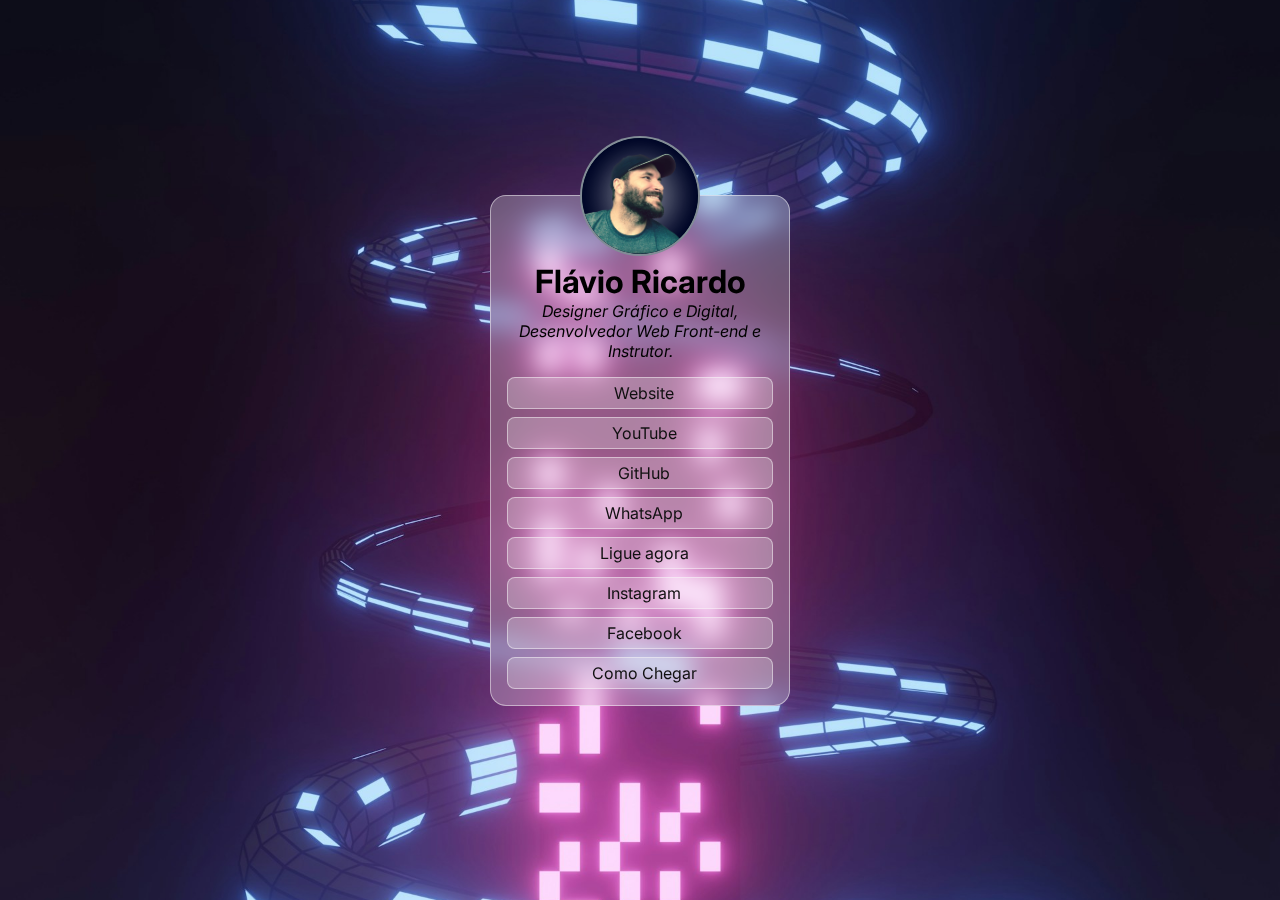
<file: index.html>
<!DOCTYPE html>
<html lang="pt-BR">

<head>
    <meta charset="UTF-8">
    <meta name="viewport" content="width=device-width, initial-scale=1.0">
    <title>Flávio Ricardo</title>
    <link rel="stylesheet" href="css/style.css">
    <script src="js/fontawesome.js" defer></script>
</head>

<body>
    <main>
        <div class="perfil">
            <div class="foto">
                <img src="assets/foto-perfil.webp" alt="">
            </div>
            <div class="logo">
                <img src="assets/logo.png" alt="">
            </div>
        </div>
        <h1>Flávio Ricardo</h1>
        <p>Designer Gráfico e Digital, Desenvolvedor Web Front-end e
            Instrutor.</p>
        <ul>
            <li><a href="https://flavioricardo.com.br" target="_blank">
                    <i class="fa-solid fa-earth-americas"></i>
                    Website</a>
            </li>
            <li><a href="https://youtube.com/flavioricardodesign" target="_blank"><i
                        class="fa-brands fa-youtube"></i>YouTube</a>
            </li>
            <li>
                <a href="https://github.com/fhricardo" target="_blank">
                    <i class="fa-brands fa-github"></i>GitHub
                </a>
            </li>
            <li><a href="https://wa.me/5511947091137" target="_blank"><i class="fa-brands fa-whatsapp"></i> WhatsApp</a>
            </li>
            <li><a href="tel:+5511947091137"><i class="fa-solid fa-phone"></i>Ligue agora</a>
            </li>
            <li><a href="https://instagram.com/flavioricardodesign" target="_blank"><i
                        class="fa-brands fa-instagram"></i>Instagram</a>
            </li>
            <li><a href="https://facebook.com/flavioricardodesign" target="_blank"><i
                        class="fa-brands fa-square-facebook"></i>Facebook</a>
            </li>
            <li><a href="https://maps.app.goo.gl/ZYitF8eaWjLpbrXo6" target="_blank"><i
                        class="fa-solid fa-location-dot"></i>Como Chegar</a>
            </li>
        </ul>

    </main>
</body>

</html>
</file>
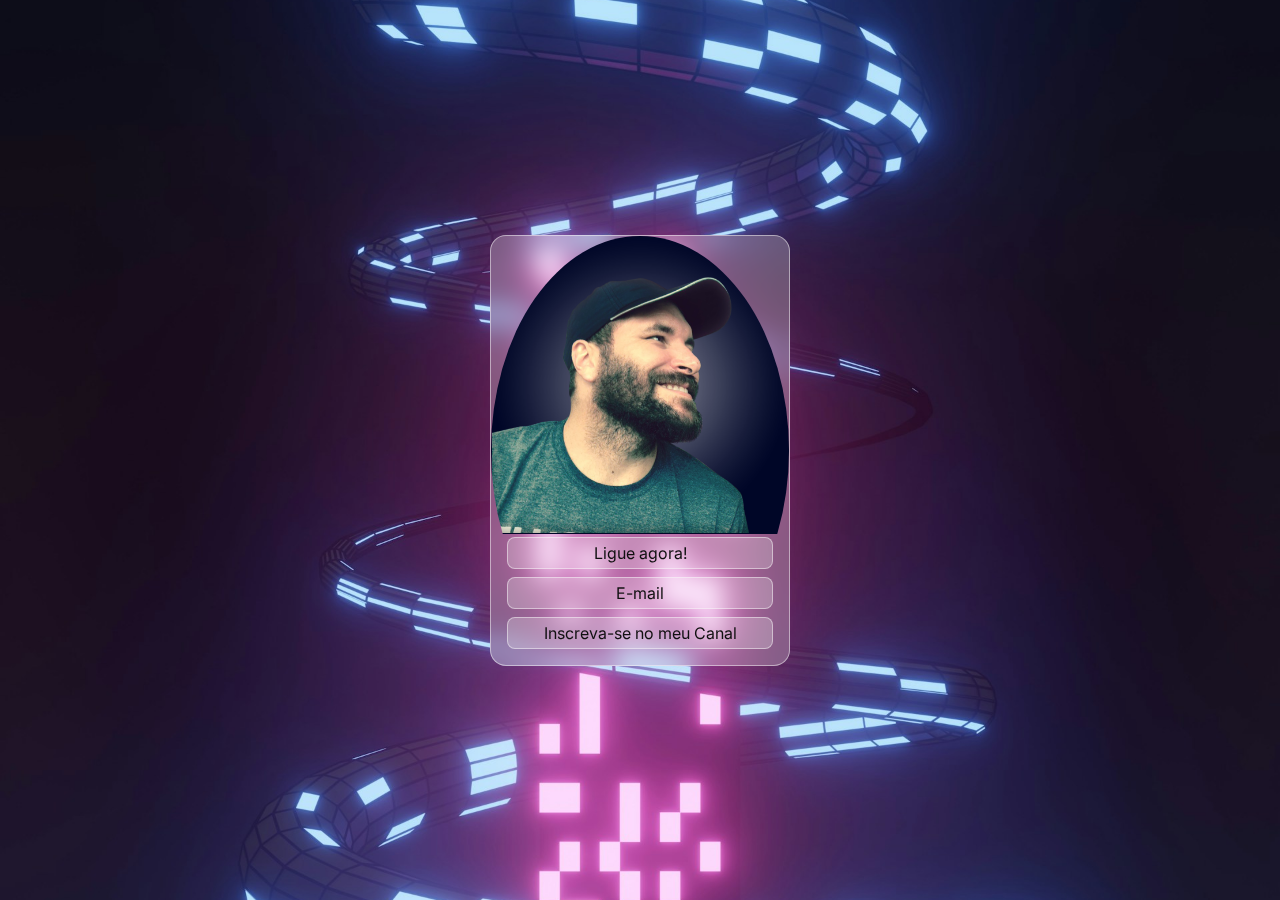
<file: default.html>
<!DOCTYPE html>
<html lang="pt-BR">

<head>
    <meta charset="UTF-8">
    <meta name="viewport" content="width=device-width, initial-scale=1.0">
    <title>Flávio Ricardo</title>
    <link rel="stylesheet" href="css/style.css">
</head>

<body>
    <main>
        <div class="foto">
            <img src="assets/foto-perfil.webp" alt="">
        </div>
        <h1>Flávio Ricardo</h1>
        <p>Designer Gráfico e Digital, Desenvolvedor Web e Instrutor de treinamentos sobre softwares e tecnologias nas
            áreas de design e web.</p>
        <ul>
            <li>
                <a href="https://instagram.com/flavioricardodesign" target="_blank">Siga no Instagram</a>
            </li>
            <li>
                <a href="https://wa.me/5511947091137" target="_blank">Fale comigo no WhatsApp</a>
            </li>
            <li>
                <a href="tel:+5511947091137">Ligue agora!</a>
            </li>
            <li><a href="mailto:contact@flavioricardo.com.br">E-mail</a></li>
            <li><a href="https://www.youtube.com/flavioricardodesign" target="_blank">Inscreva-se no meu Canal</a></li>
        </ul>
    </main>
</body>

</html>
</file>
<file: css/style.css>
@import url('https://fonts.googleapis.com/css2?family=Inter:ital,opsz,wght@0,14..32,100..900;1,14..32,100..900&display=swap');

* {
    margin: 0;
    padding: 0;
    box-sizing: border-box;
    font-family: "Inter", sans-serif;
}

body {
    width: 100%;
    min-height: 100vh;
    background-image: url(../assets/bg-tech.jpg);
    background-size: cover;
    background-position: center;
    display: flex;
    justify-content: center;
    align-items: center;
}

main {
    width: 300px;
    min-height: 400px;
    background-color: #fafafa40;
    backdrop-filter: blur(12px);
    border: 1px solid #fafafa80;
    border-radius: 16px;
    padding: 66px 16px 16px 16px;
    position: relative;
}

.perfil {
    width: 120px;
    height: 120px;
    position: absolute;
    top: 0px;
    left: 50%;
    translate: -50% -50%;
    border-radius: 50%;
    border: 2px solid #fafafa80;
    overflow: hidden;
    perspective: 1000px;
    background-color: #0b1f32;
}

.foto,
.logo {
    width: 100%;
    height: 100%;
    position: absolute;
    top: 0;
    left: 0;
    border-radius: 50%;
    overflow: hidden;
    backface-visibility: hidden;
    transition: transform .5s ease;

    img {
        width: 100%;
        display: block;
    }
}

.foto {
    z-index: 2;
    transform: rotateY(0deg);
}

.logo {
    transform: rotateY(180deg);
}

.perfil:hover .foto {
    transform: rotateY(180deg);
}

.perfil:hover .logo {
    transform: rotateY(360deg);
}

h1 {
    text-align: center;
}

p {
    text-align: center;
    font-style: italic;
}

ul {
    width: 100%;
    display: flex;
    flex-direction: column;
    gap: 8px;
    margin-top: 16px;
}

li {
    list-style-type: none;
}

a {
    width: 100%;
    height: 32px;
    border: 1px solid #fafafa80;
    border-radius: 8px;
    display: flex;
    justify-content: center;
    align-items: center;
    background-color: #fafafa40;
    color: #101010;
    text-decoration: none;
    transition: .3s;

    i {
        margin-right: 8px;
    }
}

a:hover {
    background-color: #fafafa80;
    font-size: 18px;
}
</file>
